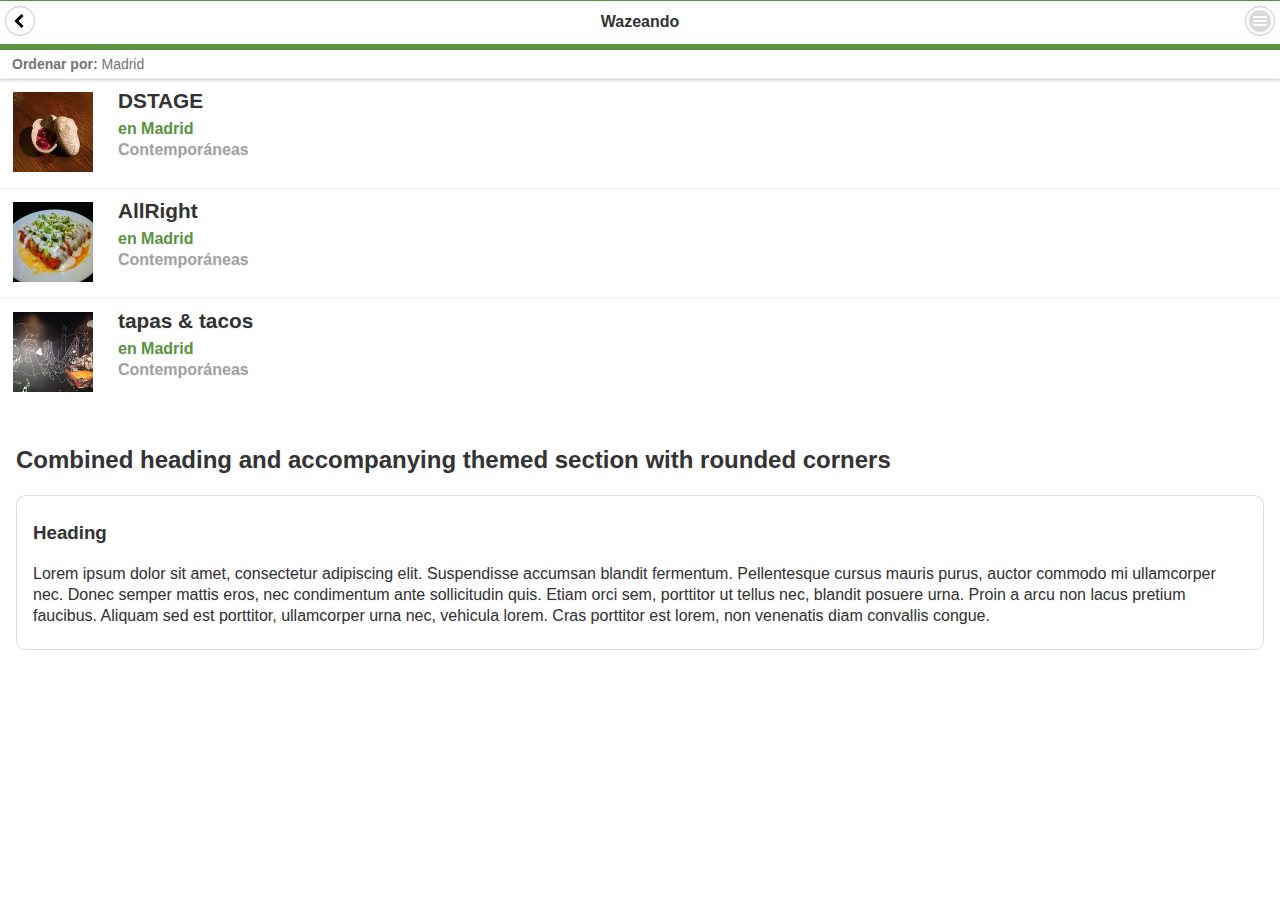
<file: base.html>
<!DOCTYPE html>
<html>
    <head>
        <title>TODO supply a title</title>
        <meta charset="UTF-8">
        <meta name="viewport" content="width=device-width, initial-scale=1.0">
        <link rel="stylesheet" href="css/animate.css">
        <link rel="stylesheet" href="css/css.css">
        <link rel="stylesheet" href="css/jquery.mobile.icons.min.css" >
        <link rel="stylesheet" href="css/jquery.mobile.structure-1.4.5.min.css">
        <script src="js/jquery-1.11.3.min.js" type="text/javascript"></script>
        <script src="js/jquery.mobile-1.4.5.min.js" type="text/javascript"></script>
        <script src="js/jquery-1.11.3.min.js"></script>
    </head>
    <body class="ui-mobile-viewport ui-overlay-a">
        <div class="ui-page ui-page-theme-a ui-page-active">
            <div id="ui-header" class="ui-header ui-bar-inherit" role="banner" data-role="header" data-position="inline">
                <a role="button" data-role="button" href="#" data-rel="back" class="ui-btn-left ui-alt-icon ui-nodisc-icon ui-btn ui-icon-carat-l ui-btn-icon-notext ui-corner-all">Back</a>
                <a role="button" data-role="button" href="#rightpanel3" class="ui-btn-right ui-btn ui-icon-bars ui-btn-icon-notext ui-shadow ui-corner-all">Menu</a>
                <h1 aria-level="1" role="heading" class="ui-title">Wazeando</h1>
            </div>
            <div class="filterInfo">
                <span>
                    <strong>Ordenar por:</strong> Madrid
                </span> 
            </div>
            <ul class="ui-listing">
                <li>
                    <a href="" id="r6884911" class="details">
                        <div class="thumb">
                            <img src="images/01.jpg" alt="DSTAGE">
                        </div>
                        <div class="container">
                            <div class="title">
                                DSTAGE                
                            </div>
                            <div class="zone">
                                en Madrid
                            </div>
                            <div class="category">
                                <span>Contemporáneas</span> 
                            </div>
                        </div> 
                    </a>
                </li>
                <li>
                    <a href="" id="r6884911" class="details">
                        <div class="thumb">
                            <img src="images/02.jpg" alt="DSTAGE">
                        </div>
                        <div class="container">
                            <div class="title">
                                AllRight               
                            </div>
                            <div class="zone">
                                en Madrid
                            </div>
                            <div class="category">
                                <span>Contemporáneas</span> 
                            </div>
                        </div> 
                    </a>
                </li>
                <li>
                    <a href="" id="r6884911" class="details">
                        <div class="thumb">
                            <img src="images/03.jpg" alt="DSTAGE">
                        </div>
                        <div class="container">
                            <div class="title">
                                tapas & tacos                
                            </div>
                            <div class="zone">
                                en Madrid
                            </div>
                            <div class="category">
                                <span>Contemporáneas</span> 
                            </div>
                        </div> 
                    </a>
                </li>
            </ul>
            <div role="main" class="ui-content ui-body-a" data-role="content" data-theme="a">                          
                <h2 id="Combinedheadingandaccompanyingthemedsectionwithroundedcorners">Combined heading and accompanying themed section with rounded corners</h2>
                <div data-demo-html="true">
                    <div class="ui-body ui-body-a ui-corner-all">
                        <h3>Heading</h3>
                        <p>Lorem ipsum dolor sit amet, consectetur adipiscing elit. Suspendisse accumsan blandit fermentum. Pellentesque cursus mauris purus, auctor commodo mi ullamcorper nec. Donec semper mattis eros, nec condimentum ante sollicitudin quis. Etiam orci sem, porttitor ut tellus nec, blandit posuere urna. Proin a arcu non lacus pretium faucibus. Aliquam sed est porttitor, ullamcorper urna nec, vehicula lorem. Cras porttitor est lorem, non venenatis diam convallis congue.</p>
                    </div>
                </div>
            </div>
        </div>
</html>
</file>
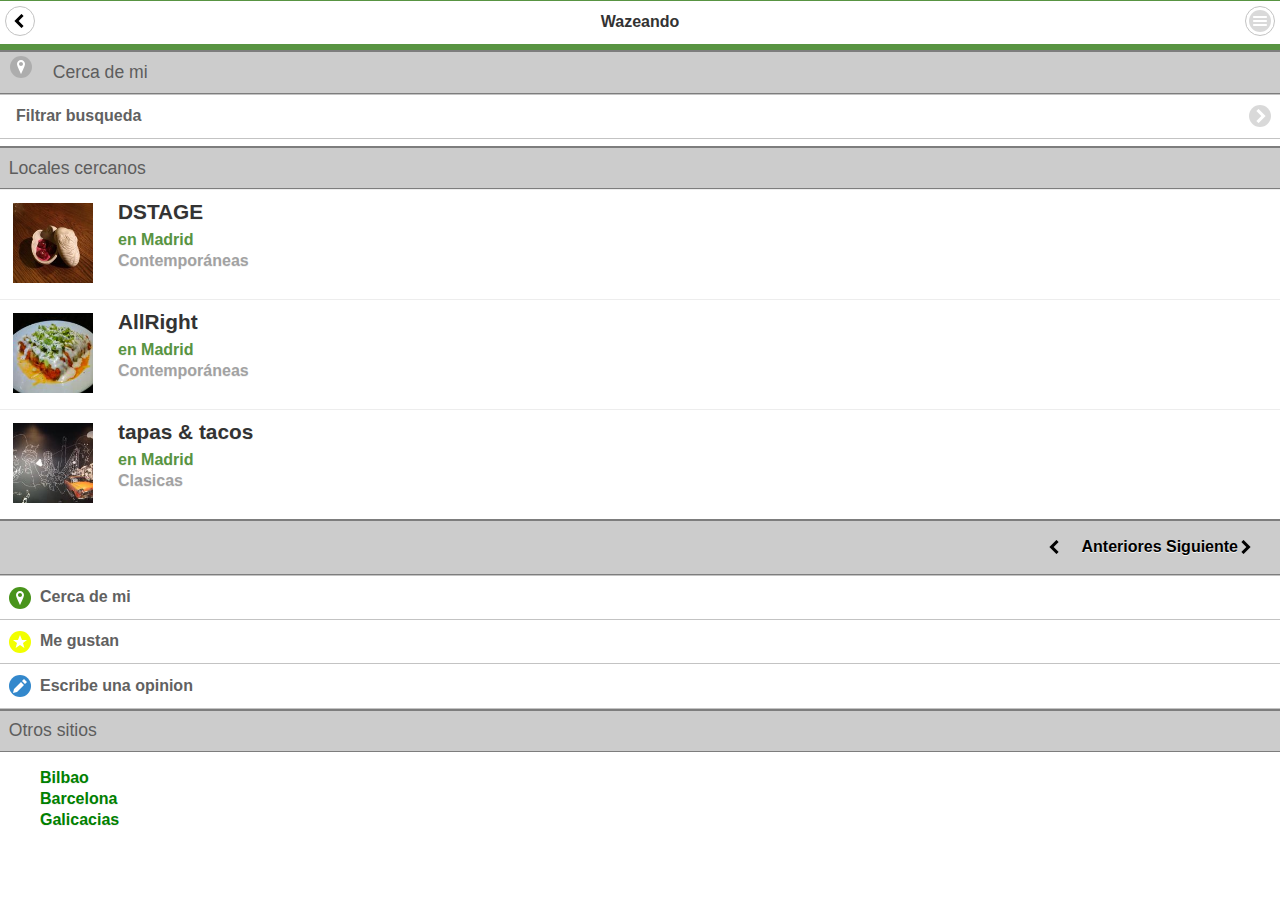
<file: mi_posicion.html>
<!DOCTYPE html>
<html>
    <head>
        <title>Mi posicion</title>
        <meta charset="UTF-8">
        <meta name="viewport" content="width=device-width, initial-scale=1.0">
        <link rel="stylesheet" href="css/animate.css">
        <link rel="stylesheet" href="css/css.css">
        <link rel="stylesheet" href="css/jquery.mobile.icons.min.css" >
        <link rel="stylesheet" href="css/jquery.mobile.structure-1.4.5.min.css">
        <script src="js/jquery-1.11.3.min.js" type="text/javascript"></script>
        <script src="js/jquery.mobile-1.4.5.min.js" type="text/javascript"></script>
        <script src="js/jquery-1.11.3.min.js"></script>
    </head>
    <body class="ui-mobile-viewport ui-overlay-a">
        <div class="ui-page ui-page-theme-a ui-page-active" data-role="page" id="one">
            <div id="ui-header" class="ui-header ui-bar-inherit" role="banner" data-role="header" data-position="inline">
                <a role="button" data-role="button" href="#" data-rel="back" class="ui-btn-left ui-alt-icon ui-nodisc-icon ui-btn ui-icon-carat-l ui-btn-icon-notext ui-corner-all">Back</a>
                <a role="button" data-role="button" href="#rightpanel3" class="ui-btn-right ui-btn ui-icon-bars ui-btn-icon-notext ui-shadow ui-corner-all">Menu</a>
                <h1 aria-level="1" role="heading" class="ui-title">Wazeando</h1>
            </div>
            <div class="ui-banner">
                <div class="ui-btn-icon-left ui-btn-inherit ui-icon-location">Cerca de mi</div>          
            </div>
            <div style="margin-bottom: 7px;">
                <ul data-role="listview" class="ui-listview">
                    <li class="ui-first-child">
                        <a href="#two" class="ui-btn ui-btn-icon-right ui-icon-carat-r">Filtrar busqueda</a>
                    </li>
                </ul>
            </div>
            <div class="ui-banner">
                <div>Locales cercanos</div>          
            </div>
            <ul class="ui-listing">
                <li>
                    <a href="" id="r6884911" class="details">
                        <div class="thumb">
                            <img src="images/01.jpg" alt="DSTAGE">
                        </div>
                        <div class="container">
                            <div class="title">
                                DSTAGE                
                            </div>
                            <div class="zone">
                                en Madrid
                            </div>
                            <div class="category">
                                <span>Contemporáneas</span> 
                            </div>
                        </div> 
                    </a>
                </li>
                <li>
                    <a href="" id="r6884911" class="details">
                        <div class="thumb">
                            <img src="images/02.jpg" alt="DSTAGE">
                        </div>
                        <div class="container">
                            <div class="title">
                                AllRight               
                            </div>
                            <div class="zone">
                                en Madrid
                            </div>
                            <div class="category">
                                <span>Contemporáneas</span> 
                            </div>
                        </div> 
                    </a>
                </li>
                <li>
                    <a href="Reviews.html" id="r6884911" class="details">
                        <div class="thumb">
                            <img src="images/03.jpg" alt="DSTAGE">
                        </div>
                        <div class="container">
                            <div class="title">
                                tapas & tacos                
                            </div>
                            <div class="zone">
                                en Madrid
                            </div>
                            <div class="category">
                                <span>Clasicas</span> 
                            </div>
                        </div> 
                    </a>
                </li>
            </ul>
            <div class="ui-paginator">
                <a class="ui-next">

                    <span class="ui-next-icon"></span> 
                    Anteriores
                </a>
                <a class="ui-previous">
                    Siguiente
                    <span class="ui-previous-icon"></span>          
                </a>
            </div>
            <ul data-role="listview" class="ui-listview">
                <li class="ui-first-child">
                    <a class="ui-btn ui-btn-icon-left ui-icon-location icon-location-green" href="#">Cerca de mi</a>
                </li>
                <li class="ui-first-child">
                    <a class="ui-btn ui-btn-icon-left ui-icon-star icon-star-yellow" href="#">Me gustan</a>
                </li>
                <li class="ui-first-child">
                    <a class="ui-btn ui-btn-icon-left ui-icon-edit icon-edit-blue" href="#">Escribe una opinion</a>
                </li>
            </ul>
            <div class="ui-banner">
                <div>Otros sitios</div>          
            </div>
            <ul class="ui-order-cities">
                <li><a>Bilbao</a></li>
                <li><a>Barcelona</a></li>
                <li><a>Galicacias</a></li>
            </ul>
            
        </div>
        <!-- Start of second page: #two -->
        <div data-role="page" id="two" data-theme="a">

            <div data-role="header">
                <h1>filtrar</h1>
            </div><!-- /header -->

            <div role="main" class="ui-content">
                <form>
                    <label for="especialidad">Donde</label>
                    <select>
                        <option>Madrid</option>
                    </select>
                    <label for="especialidad">Que buscas ?</label>
                    <select>
                        <option>Pintxos</option>
                        <option>Raciones</option>
                        <option>Montaditos</option>
                        <option>Clasicos</option>
                        <option>Gourmet</option>
                        <option>Internacional</option>
                    </select>
                    <fieldset data-role="controlgroup">
                        <legend>Especialidad</legend>
                        <input name="checkbox-1a" id="checkbox-1a" checked="" type="checkbox">
                        <label for="checkbox-1a">Patatas bravas</label>
                        <input name="checkbox-2a" id="checkbox-2a" type="checkbox">
                        <label for="checkbox-2a">Calamares</label>
                        <input name="checkbox-3a" id="checkbox-3a" type="checkbox">
                        <label for="checkbox-3a">Montaditos</label>
                        <input name="checkbox-4a" id="checkbox-4a" type="checkbox">
                        <label for="checkbox-4a">Marisco</label>
                    </fieldset>
                </form>

            </div><!-- /content -->

            <div data-role="footer">
                <h4>Page Footer</h4>
            </div><!-- /footer -->
        </div>
        <!-- /page two -->
</html>
</file>
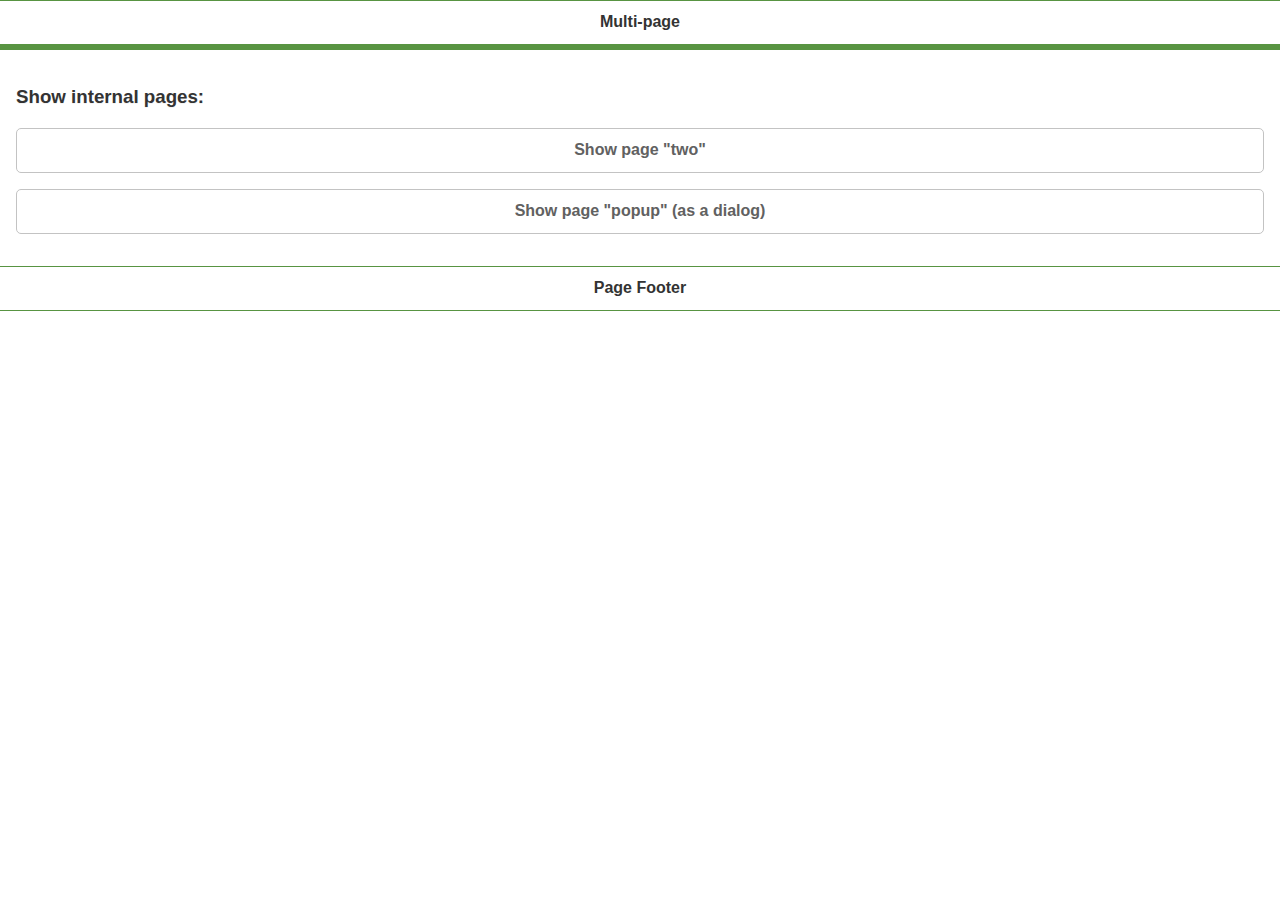
<file: multipage.html>
<!DOCTYPE html>
<html>

    <head>
        <title>Mi posicion</title>
        <meta charset="UTF-8">
        <meta name="viewport" content="width=device-width, initial-scale=1.0">
        <link rel="stylesheet" href="css/animate.css">
        <link rel="stylesheet" href="css/css.css">
        <link rel="stylesheet" href="css/jquery.mobile.icons.min.css" >
        <link rel="stylesheet" href="css/jquery.mobile.structure-1.4.5.min.css">
        <script src="js/jquery-1.11.3.min.js" type="text/javascript"></script>
        <script src="js/jquery.mobile-1.4.5.min.js" type="text/javascript"></script>
        <script src="js/jquery-1.11.3.min.js"></script>
    </head>

    <body>

        <!-- Start of first page: #one -->
        <div data-role="page" id="one">

            <div data-role="header">
                <h1>Multi-page</h1>
            </div><!-- /header -->

            <div role="main" class="ui-content">
                <h3>Show internal pages:</h3>
                <p><a href="#two" class="ui-btn ui-shadow ui-corner-all">Show page "two"</a></p>
                <p><a href="#popup" class="ui-btn ui-shadow ui-corner-all" data-rel="dialog" data-transition="pop">Show page "popup" (as a dialog)</a></p>
            </div><!-- /content -->

            <div data-role="footer" data-theme="a">
                <h4>Page Footer</h4>
            </div><!-- /footer -->
        </div><!-- /page one -->

        <!-- Start of second page: #two -->
        <div data-role="page" id="two" data-theme="a">

            <div data-role="header">
                <h1>filtrar</h1>
            </div><!-- /header -->

            <div role="main" class="ui-content">
                <form>
                    <label for="especialidad">Donde</label>
                    <select>
                        <option>Madrid</option>
                    </select>
                    <label for="especialidad">tipo de cocina</label>
                    <select>
                        <option>Clasica</option>
                        <option>Moderna</option>
                    </select>
                    <fieldset data-role="controlgroup">
                        <legend>Especialidad</legend>
                        <input name="checkbox-1a" id="checkbox-1a" checked="" type="checkbox">
                        <label for="checkbox-1a">Cheetos</label>
                        <input name="checkbox-2a" id="checkbox-2a" type="checkbox">
                        <label for="checkbox-2a">Doritos</label>
                        <input name="checkbox-3a" id="checkbox-3a" type="checkbox">
                        <label for="checkbox-3a">Fritos</label>
                        <input name="checkbox-4a" id="checkbox-4a" type="checkbox">
                        <label for="checkbox-4a">Sun Chips</label>
                    </fieldset>
                </form>

            </div><!-- /content -->

            <div data-role="footer">
                <h4>Page Footer</h4>
            </div><!-- /footer -->
        </div>
        <!-- /page two -->

        <!-- Start of third page: #popup -->
        <div data-role="page" id="popup">

            <div data-role="header" data-theme="b">
                <h1>Dialog</h1>
            </div><!-- /header -->

            <div role="main" class="ui-content">
                <h2>Popup</h2>
                <p>I have an id of "popup" on my page container and only look like a dialog because the link to me had a <code>data-rel="dialog"</code> attribute which gives me this inset look and a <code>data-transition="pop"</code> attribute to change the transition to pop. Without this, I'd be styled as a normal page.</p>
                <p><a href="#one" data-rel="back" class="ui-btn ui-shadow ui-corner-all ui-btn-inline ui-icon-back ui-btn-icon-left">Back to page "one"</a></p>
            </div><!-- /content -->

            <div data-role="footer">
                <h4>Page Footer</h4>
            </div><!-- /footer -->
        </div><!-- /page popup -->

    </body>
</html>
</file>
<file: css/css.css>
html {
    font-size: 100%;
}
body,
input,
select,
textarea,
button,
.ui-btn {
    font-size: 1em;
    line-height: 1.3;
    font-family: sans-serif /*{global-font-family}*/;
}
legend,
.ui-input-text input,
.ui-input-search input {
    color: inherit;
    text-shadow: inherit;
}
/* Form labels (overrides font-weight bold in bars, and mini font-size) */
.ui-mobile label,
div.ui-controlgroup-label {
    font-weight: normal;
    font-size: 16px;
}
/* Separators
-----------------------------------------------------------------------------------------------------------*/
/* Field contain separator (< 28em) */
.ui-field-contain {
    border-bottom-color: #828282;
    border-bottom-color: rgba(0,0,0,.15);
    border-bottom-width: 1px;
    border-bottom-style: solid;
}
/* Table opt-in classes: strokes between each row, and alternating row stripes */
/* Classes table-stroke and table-stripe are deprecated in 1.4. */
.table-stroke thead th,
.table-stripe thead th,
.table-stripe tbody tr:last-child {
    border-bottom: 1px solid #d6d6d6; /* non-RGBA fallback */
    border-bottom: 1px solid rgba(0,0,0,.1);
}
.table-stroke tbody th,
.table-stroke tbody td {
    border-bottom: 1px solid #e6e6e6; /* non-RGBA fallback  */
    border-bottom: 1px solid rgba(0,0,0,.05);
}
.table-stripe.table-stroke tbody tr:last-child th,
.table-stripe.table-stroke tbody tr:last-child td {
    border-bottom: 0;
}
.table-stripe tbody tr:nth-child(odd) td,
.table-stripe tbody tr:nth-child(odd) th {
    background-color: #eeeeee; /* non-RGBA fallback  */
    background-color: rgba(0,0,0,.04);
}
/* Buttons
-----------------------------------------------------------------------------------------------------------*/
.ui-btn,
label.ui-btn {
    font-weight: bold;
    border-width: 1px;
    border-style: solid;
}
.ui-btn {
    text-decoration: none !important;
}
.ui-btn-active {
    cursor: pointer;
}
/* Corner rounding
-----------------------------------------------------------------------------------------------------------*/
/* Class ui-btn-corner-all deprecated in 1.4 */
.ui-corner-all {
    -webkit-border-radius: .6em /*{global-radii-blocks}*/;
    border-radius: .6em /*{global-radii-blocks}*/;
}
/* Buttons */
.ui-btn-corner-all,
.ui-btn.ui-corner-all,
/* Slider track */
.ui-slider-track.ui-corner-all,
/* Flipswitch */
.ui-flipswitch.ui-corner-all,
/* Count bubble */
.ui-li-count {
    -webkit-border-radius: .3125em /*{global-radii-buttons}*/;
    border-radius: .3125em /*{global-radii-buttons}*/;
}
/* Icon-only buttons */
.ui-btn-icon-notext.ui-btn-corner-all,
.ui-btn-icon-notext.ui-corner-all {
    -webkit-border-radius: 1em;
    border-radius: 1em;
}
/* Radius clip workaround for cleaning up corner trapping */
.ui-btn-corner-all,
.ui-corner-all {
    -webkit-background-clip: padding;
    background-clip: padding-box;
}
/* Popup arrow */
.ui-popup.ui-corner-all > .ui-popup-arrow-guide {
    left: .6em /*{global-radii-blocks}*/;
    right: .6em /*{global-radii-blocks}*/;
    top: .6em /*{global-radii-blocks}*/;
    bottom: .6em /*{global-radii-blocks}*/;
}
/* Shadow
-----------------------------------------------------------------------------------------------------------*/
.ui-shadow {
    -webkit-box-shadow: 0 1px 3px /*{global-box-shadow-size}*/ rgba(0,0,0,.2) /*{global-box-shadow-color}*/;
    -moz-box-shadow: 0 1px 3px /*{global-box-shadow-size}*/ rgba(0,0,0,.2) /*{global-box-shadow-color}*/;
    box-shadow: 0 1px 3px /*{global-box-shadow-size}*/ rgba(0,0,0,.2) /*{global-box-shadow-color}*/;
}
.ui-shadow-inset {
    -webkit-box-shadow: inset 0 1px 3px /*{global-box-shadow-size}*/ rgba(0,0,0,.2) /*{global-box-shadow-color}*/;
    -moz-box-shadow: inset 0 1px 3px /*{global-box-shadow-size}*/ rgba(0,0,0,.2) /*{global-box-shadow-color}*/;
    box-shadow: inset 0 1px 3px /*{global-box-shadow-size}*/ rgba(0,0,0,.2) /*{global-box-shadow-color}*/;
}
.ui-overlay-shadow {
    -webkit-box-shadow: 0 0 12px 		rgba(0,0,0,.6);
    -moz-box-shadow: 0 0 12px 			rgba(0,0,0,.6);
    box-shadow: 0 0 12px 				rgba(0,0,0,.6);
}
/* Icons
-----------------------------------------------------------------------------------------------------------*/
.ui-btn-icon-left:after,
.ui-btn-icon-right:after,
.ui-btn-icon-top:after,
.ui-btn-icon-bottom:after,
.ui-btn-icon-notext:after {
    background-color: #666666 /*{global-icon-color}*/;
    background-color: rgba(0,0,0,.15) /*{global-icon-disc}*/;
    background-position: center center;
    background-repeat: no-repeat;
    -webkit-border-radius: 1em;
    border-radius: 1em;
}
/* Alt icons */
.ui-alt-icon.ui-btn:after,
.ui-alt-icon .ui-btn:after,
html .ui-alt-icon.ui-checkbox-off:after,
html .ui-alt-icon.ui-radio-off:after,
html .ui-alt-icon .ui-checkbox-off:after,
html .ui-alt-icon .ui-radio-off:after {
    background-color: #666666 /*{global-icon-color}*/;
    background-color: rgba(0,0,0,.15) /*{global-icon-disc}*/;
}
/* No disc */
.ui-nodisc-icon.ui-btn:after,
.ui-nodisc-icon .ui-btn:after {
    background-color: transparent;
}
/* Icon shadow */
.ui-shadow-icon.ui-btn:after,
.ui-shadow-icon .ui-btn:after {
    -webkit-box-shadow: 0 1px 0 rgba(255,255,255,.3) /*{global-icon-shadow}*/;
    -moz-box-shadow: 0 1px 0 rgba(255,255,255,.3) /*{global-icon-shadow}*/;
    box-shadow: 0 1px 0 rgba(255,255,255,.3) /*{global-icon-shadow}*/;
}
/* Checkbox and radio */
.ui-btn.ui-checkbox-off:after,
.ui-btn.ui-checkbox-on:after,
.ui-btn.ui-radio-off:after,
.ui-btn.ui-radio-on:after {
    display: block;
    width: 18px;
    height: 18px;
    margin: -9px 2px 0 2px;
}
.ui-checkbox-off:after,
.ui-btn.ui-radio-off:after {
    filter: Alpha(Opacity=30);
    opacity: .3;
}
.ui-btn.ui-checkbox-off:after,
.ui-btn.ui-checkbox-on:after {
    -webkit-border-radius: .1875em;
    border-radius: .1875em;
}
.ui-btn.ui-checkbox-off:after {
    background-color: #666;
    background-color: rgba(0,0,0,.3);
}
.ui-radio .ui-btn.ui-radio-on:after {
    background-image: none;
    background-color: #fff;
    width: 8px;
    height: 8px;
    border-width: 5px;
    border-style: solid; 
}
.ui-alt-icon.ui-btn.ui-radio-on:after,
.ui-alt-icon .ui-btn.ui-radio-on:after {
    background-color: #000;
}
/* Loader */
.ui-icon-loading {
    background: url("images/ajax-loader.gif");
    background-size: 2.875em 2.875em;
}
/* Swatches */
/* A
-----------------------------------------------------------------------------------------------------------*/
/* Bar: Toolbars, dividers, slider track */
.ui-bar-a,
.ui-page-theme-a .ui-bar-inherit,
html .ui-bar-a .ui-bar-inherit,
html .ui-body-a .ui-bar-inherit,
html body .ui-group-theme-a .ui-bar-inherit {
    background-color: #ffffff /*{a-bar-background-color}*/;
    border-color: #589442 /*{a-bar-border}*/;
    color: #333333 /*{a-bar-color}*/;
    text-shadow: 0 /*{a-bar-shadow-x}*/ 0px /*{a-bar-shadow-y}*/ 0 /*{a-bar-shadow-radius}*/ #ffffff /*{a-bar-shadow-color}*/;
    font-weight: bold;
    border-bottom-width: 6px;
}
.ui-bar-a {
    border-width: 1px;
    border-style: solid;
}
/* Page and overlay */
.ui-overlay-a,
.ui-page-theme-a,
.ui-page-theme-a .ui-panel-wrapper {
    background-color: #ffffff /*{a-page-background-color}*/;
    border-color: #ffffff /*{a-page-border}*/;
    color: #333333 /*{a-page-color}*/;
    text-shadow: 0 /*{a-page-shadow-x}*/ 1px /*{a-page-shadow-y}*/ 0 /*{a-page-shadow-radius}*/ #f3f3f3 /*{a-page-shadow-color}*/;
}
/* Body: Read-only lists, text inputs, collapsible content */
.ui-body-a,
.ui-page-theme-a .ui-body-inherit,
html .ui-bar-a .ui-body-inherit,
html .ui-body-a .ui-body-inherit,
html body .ui-group-theme-a .ui-body-inherit,
html .ui-panel-page-container-a {
    background-color: #ffffff /*{a-body-background-color}*/;
    border-color: #dddddd /*{a-body-border}*/;
    color: #333333 /*{a-body-color}*/;
    text-shadow: 0 /*{a-body-shadow-x}*/ 1px /*{a-body-shadow-y}*/ 0 /*{a-body-shadow-radius}*/ #f3f3f3 /*{a-body-shadow-color}*/;
}
.ui-body-a {
    border-width: 1px;
    border-style: solid;
}
/* Links */
.ui-page-theme-a a,
html .ui-bar-a a,
html .ui-body-a a,
html body .ui-group-theme-a a {
    color: #3388cc /*{a-link-color}*/;
    font-weight: bold;
    text-decoration: none;
}
.ui-page-theme-a a:visited,
html .ui-bar-a a:visited,
html .ui-body-a a:visited,
html body .ui-group-theme-a a:visited {
    color: #3388cc /*{a-link-visited}*/;
}
.ui-page-theme-a a:hover,
html .ui-bar-a a:hover,
html .ui-body-a a:hover,
html body .ui-group-theme-a a:hover {
    color: #005599 /*{a-link-hover}*/;
}
.ui-page-theme-a a:active,
html .ui-bar-a a:active,
html .ui-body-a a:active,
html body .ui-group-theme-a a:active {
    color: #005599 /*{a-link-active}*/;
}
/* Button up */
.ui-page-theme-a .ui-btn,
html .ui-bar-a .ui-btn,
html .ui-body-a .ui-btn,
html body .ui-group-theme-a .ui-btn,
html head + body .ui-btn.ui-btn-a,
/* Button visited */
.ui-page-theme-a .ui-btn:visited,
html .ui-bar-a .ui-btn:visited,
html .ui-body-a .ui-btn:visited,
html body .ui-group-theme-a .ui-btn:visited,
html head + body .ui-btn.ui-btn-a:visited {
    box-shadow: none;
    background-color: #ffffff /*{a-bup-background-color}*/;
    border-color: #C3C3C3 /*{a-bup-border}*/;
    color: #616161 /*{a-bup-color}*/;
    text-shadow: 0 /*{a-bup-shadow-x}*/ 0px /*{a-bup-shadow-y}*/ 0 /*{a-bup-shadow-radius}*/ #ffffff /*{a-bup-shadow-color}*/;
}
/* Button hover */
.ui-page-theme-a .ui-btn:hover,
html .ui-bar-a .ui-btn:hover,
html .ui-body-a .ui-btn:hover,
html body .ui-group-theme-a .ui-btn:hover,
html head + body .ui-btn.ui-btn-a:hover {
    background-color: #ededed /*{a-bhover-background-color}*/;
    border-color: #dddddd /*{a-bhover-border}*/;
    color: #333333 /*{a-bhover-color}*/;
    text-shadow: 0 /*{a-bhover-shadow-x}*/ 1px /*{a-bhover-shadow-y}*/ 0 /*{a-bhover-shadow-radius}*/ #f3f3f3 /*{a-bhover-shadow-color}*/;
}
/* Button down */
.ui-page-theme-a .ui-btn:active,
html .ui-bar-a .ui-btn:active,
html .ui-body-a .ui-btn:active,
html body .ui-group-theme-a .ui-btn:active,
html head + body .ui-btn.ui-btn-a:active {
    background-color: #e8e8e8 /*{a-bdown-background-color}*/;
    border-color: #dddddd /*{a-bdown-border}*/;
    color: #333333 /*{a-bdown-color}*/;
    text-shadow: 0 /*{a-bdown-shadow-x}*/ 1px /*{a-bdown-shadow-y}*/ 0 /*{a-bdown-shadow-radius}*/ #f3f3f3 /*{a-bdown-shadow-color}*/;
}
/* Active button */
.ui-page-theme-a .ui-btn.ui-btn-active,
html .ui-bar-a .ui-btn.ui-btn-active,
html .ui-body-a .ui-btn.ui-btn-active,
html body .ui-group-theme-a .ui-btn.ui-btn-active,
html head + body .ui-btn.ui-btn-a.ui-btn-active,
/* Active checkbox icon */
.ui-page-theme-a .ui-checkbox-on:after,
html .ui-bar-a .ui-checkbox-on:after,
html .ui-body-a .ui-checkbox-on:after,
html body .ui-group-theme-a .ui-checkbox-on:after,
.ui-btn.ui-checkbox-on.ui-btn-a:after,
/* Active flipswitch background */
.ui-page-theme-a .ui-flipswitch-active,
html .ui-bar-a .ui-flipswitch-active,
html .ui-body-a .ui-flipswitch-active,
html body .ui-group-theme-a .ui-flipswitch-active,
html body .ui-flipswitch.ui-bar-a.ui-flipswitch-active,
/* Active slider track */
.ui-page-theme-a .ui-slider-track .ui-btn-active,
html .ui-bar-a .ui-slider-track .ui-btn-active,
html .ui-body-a .ui-slider-track .ui-btn-active,
html body .ui-group-theme-a .ui-slider-track .ui-btn-active,
html body div.ui-slider-track.ui-body-a .ui-btn-active {
    background-color: #4fdd13 /*{a-active-background-color}*/;
    border-color: #ffffff /*{a-active-border}*/;
    color: #695959 /*{a-active-color}*/;
    text-shadow: 0 /*{a-active-shadow-x}*/ 0px /*{a-active-shadow-y}*/ 0 /*{a-active-shadow-radius}*/ #005599 /*{a-active-shadow-color}*/;
}
/* Active radio button icon */
.ui-page-theme-a .ui-radio-on:after,
html .ui-bar-a .ui-radio-on:after,
html .ui-body-a .ui-radio-on:after,
html body .ui-group-theme-a .ui-radio-on:after,
.ui-btn.ui-radio-on.ui-btn-a:after {
    border-color: #4fdd13 /*{a-active-background-color}*/;
}
/* Focus */
.ui-page-theme-a .ui-btn:focus,
html .ui-bar-a .ui-btn:focus,
html .ui-body-a .ui-btn:focus,
html body .ui-group-theme-a .ui-btn:focus,
html head + body .ui-btn.ui-btn-a:focus,
/* Focus buttons and text inputs with div wrap */
.ui-page-theme-a .ui-focus,
html .ui-bar-a .ui-focus,
html .ui-body-a .ui-focus,
html body .ui-group-theme-a .ui-focus,
html head + body .ui-btn-a.ui-focus,
html head + body .ui-body-a.ui-focus {
    -webkit-box-shadow: 0 0 12px #4fdd13 /*{a-active-background-color}*/;
    -moz-box-shadow: 0 0 12px #4fdd13 /*{a-active-background-color}*/;
    box-shadow: 0 0 12px #4fdd13 /*{a-active-background-color}*/;
}
/* Structure */
/* Disabled
-----------------------------------------------------------------------------------------------------------*/
/* Class ui-disabled deprecated in 1.4. :disabled not supported by IE8 so we use [disabled] */
.ui-disabled,
.ui-state-disabled,
button[disabled],
.ui-select .ui-btn.ui-state-disabled {
    filter: Alpha(Opacity=30);
    opacity: .3;
    cursor: default !important;
    pointer-events: none;
}
/* Focus state outline
-----------------------------------------------------------------------------------------------------------*/
.ui-btn:focus,
.ui-btn.ui-focus {
    outline: 0;
}
/* Unset box-shadow in browsers that don't do it right */
.ui-noboxshadow .ui-shadow,
.ui-noboxshadow .ui-shadow-inset,
.ui-noboxshadow .ui-overlay-shadow,
.ui-noboxshadow .ui-shadow-icon.ui-btn:after,
.ui-noboxshadow .ui-shadow-icon .ui-btn:after,
.ui-noboxshadow .ui-focus,
.ui-noboxshadow .ui-btn:focus,
.ui-noboxshadow  input:focus,
.ui-noboxshadow .ui-panel {
    -webkit-box-shadow: none !important;
    -moz-box-shadow: none !important;
    box-shadow: none !important;
}
.ui-noboxshadow .ui-btn:focus,
.ui-noboxshadow .ui-focus {
    outline-width: 1px;
    outline-style: auto;
}
/*ui-listing*/
.ui-listing{
    margin: 0em 0;
    padding: 0;
    list-style: none;
}
.ui-listing li{
    border: solid #EDEDED;
    border-width: 1px 0 0;
}
.ui-listing a{
    display: block;
    position: relative;
    overflow: hidden;
    padding: 10px 3px 15px;
    min-height: 84px;
    text-decoration: none;
    color: #3F3333;
}
.ui-listing .container{
    padding: 0 15px 0 115px;
}
.ui-listing .thumb{
    position: absolute;
    left: 0;
    top: 0;
    padding: 0;
    max-width: 5em;
    max-height: 5.5em;
}
.ui-listing img{
    border: #BCBCBC 3px solid;
    width: 100%;
    height: auto;
    margin: 0.8em;
}
.ui-listing .title{
    line-height: 1.2em;
    font-size: 1.3em;
    height: inherit;
    margin-bottom: 5px;
    min-height: 20px;
    color: #333;
}
.ui-listing .zone{
    color: #589442;
}
.ui-listing .category{
    color: #A2A2A2;
}
/*ui-listing*/
.filterInfo{
    line-height: 28px;
    height: 28px;
    padding-left: 12px;
    padding-up: 0;
    padding-bottom: 0;
    box-shadow: 0 1px 4px 0 rgba(0,0,0,0.35);
    -moz-box-shadow: 0 1px 4px 0 rgba(0,0,0,0.35);
    -webit-box-shadow: 0 1px 4px 0 rgba(0,0,0,0.35);
    font-family: Helvetica;
    font-size: 14px;
    color: #777;
    overflow: hidden;
    text-overflow: ellipsis;
    white-space: nowrap;
}
.ui-banner {
    padding: 0.5em;
    border: none;
    background: #ccc;
    color: #5D5D5D;
    text-shadow: none;
    text-align: left;
    font-size: 1.1em;
    border-bottom: #7D7D7D 1px solid;
    border-top: #7D7D7D 2px solid;
}
.ui-banner .ui-btn-icon-left:after, .ui-btn-icon-right:after {
    top: 7%;
    margin-top: -7px;
}
/*Paginator*/
.ui-paginator{
    text-align: right;
    background: #ccc;
    padding: 1em 0.5em;
    border-bottom: #7D7D7D 1px solid;
    border-top: #7D7D7D 2px solid;
}
.ui-paginator a{
    color: #000;
}
.ui-next-icon, .ui-previous-icon{
    content: "";
    display: inline;
    background-image: url("images/icons-png/carat-l-black.png");
    padding: 0px 17px;
    background-repeat: no-repeat;
    background-position: 0;
}
.ui-paginator .ui-previous-icon{
        background-image: url("images/icons-png/carat-r-black.png");

}
/*Paginator*/
.ui-order-cities-title{}
.ui-order-cities{
    list-style: none;
    
}
.ui-order-cities li {}
.ui-order-cities li a{
    color: green;
}
/*icons colors*/
.icon-location-green:after  {
    background-color: #49941B;
}
.icon-star-yellow:after {
    background-color: #F2FF00;
}
.icon-edit-blue:after{
   background-color: #3388cc;
}
/*icons colors*/
.iu-separator{
    width: 100%;
    height: 20px;
    background-color: #ccc;
}
</file>
